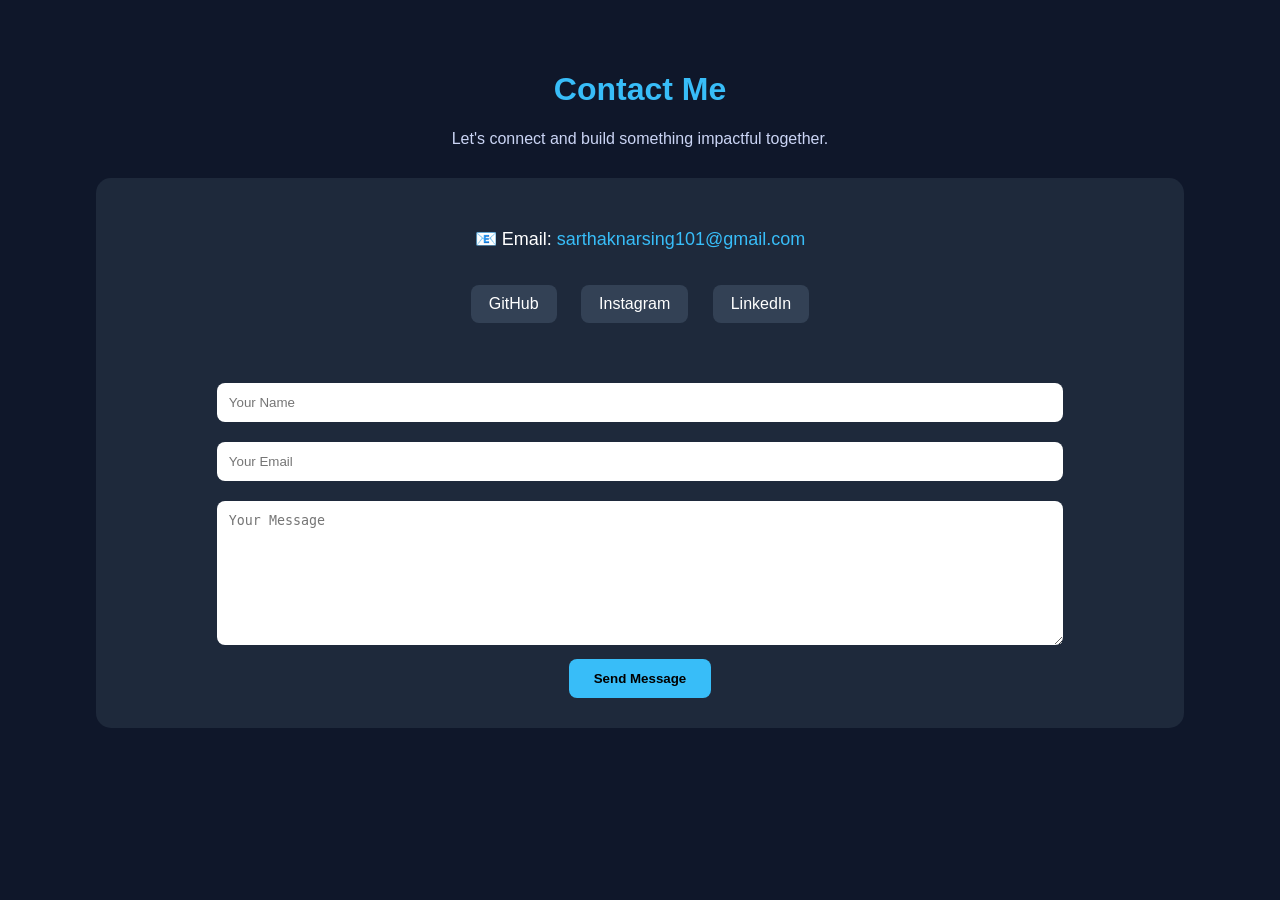
<file: contact.html>
<!DOCTYPE html>
<html lang="en">
<head>
    <title>Contact - Sarthak Narsing</title>

    <style>
        body {
            font-family: Arial, sans-serif;
            margin: 0;
            background: #0f172a;
            color: white;
        }

        .container {
            width: 85%;
            margin: auto;
            padding: 50px 0;
            text-align: center;
        }

        h1 {
            color: #38bdf8;
        }

        p {
            color: #cbd5f5;
        }

        /* CONTACT BOX */
        .contact-box {
            background: #1e293b;
            padding: 30px;
            border-radius: 15px;
            margin-top: 30px;
        }

        /* EMAIL */
        .email {
            font-size: 18px;
            margin: 20px 0;
        }

        .email a {
            color: #38bdf8;
            text-decoration: none;
        }

        .email a:hover {
            text-decoration: underline;
        }

        /* SOCIAL LINKS */
        .socials {
            margin-top: 25px;
        }

        .socials a {
            display: inline-block;
            margin: 10px;
            padding: 10px 18px;
            background: #334155;
            border-radius: 8px;
            color: white;
            text-decoration: none;
            transition: 0.3s;
        }

        .socials a:hover {
            background: #38bdf8;
            color: black;
        }

        /* FORM */
        .form {
            margin-top: 40px;
        }

        .form input, .form textarea {
            width: 80%;
            padding: 12px;
            margin: 10px 0;
            border: none;
            border-radius: 8px;
            outline: none;
        }

        .form textarea {
            height: 120px;
        }

        .form button {
            padding: 12px 25px;
            border: none;
            border-radius: 8px;
            background: #38bdf8;
            color: black;
            font-weight: bold;
            cursor: pointer;
            transition: 0.3s;
        }

        .form button:hover {
            background: #0ea5e9;
            transform: scale(1.05);
        }
    </style>
</head>

<body>

<div class="container">

    <h1>Contact Me</h1>
    <p>Let's connect and build something impactful together.</p>

    <div class="contact-box">

        <!-- EMAIL -->
        <div class="email">
            📧 Email: 
            <a href="mailto:sarthaknarsing101@gmail.com">
                sarthaknarsing101@gmail.com
            </a>
        </div>

        <!-- SOCIAL LINKS -->
        <div class="socials">
            <a href="https://github.com/sarthak13" target="_blank">GitHub</a>
            <a href="https://instagram.com/sarthak_narsing" target="_blank">Instagram</a>
            <a href="https://linkedin.com/in/sarthaknarsing" target="_blank">LinkedIn</a>
        </div>

        <!-- CONTACT FORM -->
        <div class="form">
            <input type="text" placeholder="Your Name" required><br>
            <input type="email" placeholder="Your Email" required><br>
            <textarea placeholder="Your Message" required></textarea><br>
            <button>Send Message</button>
        </div>

    </div>

</div>

</body>
</html>
</file>
